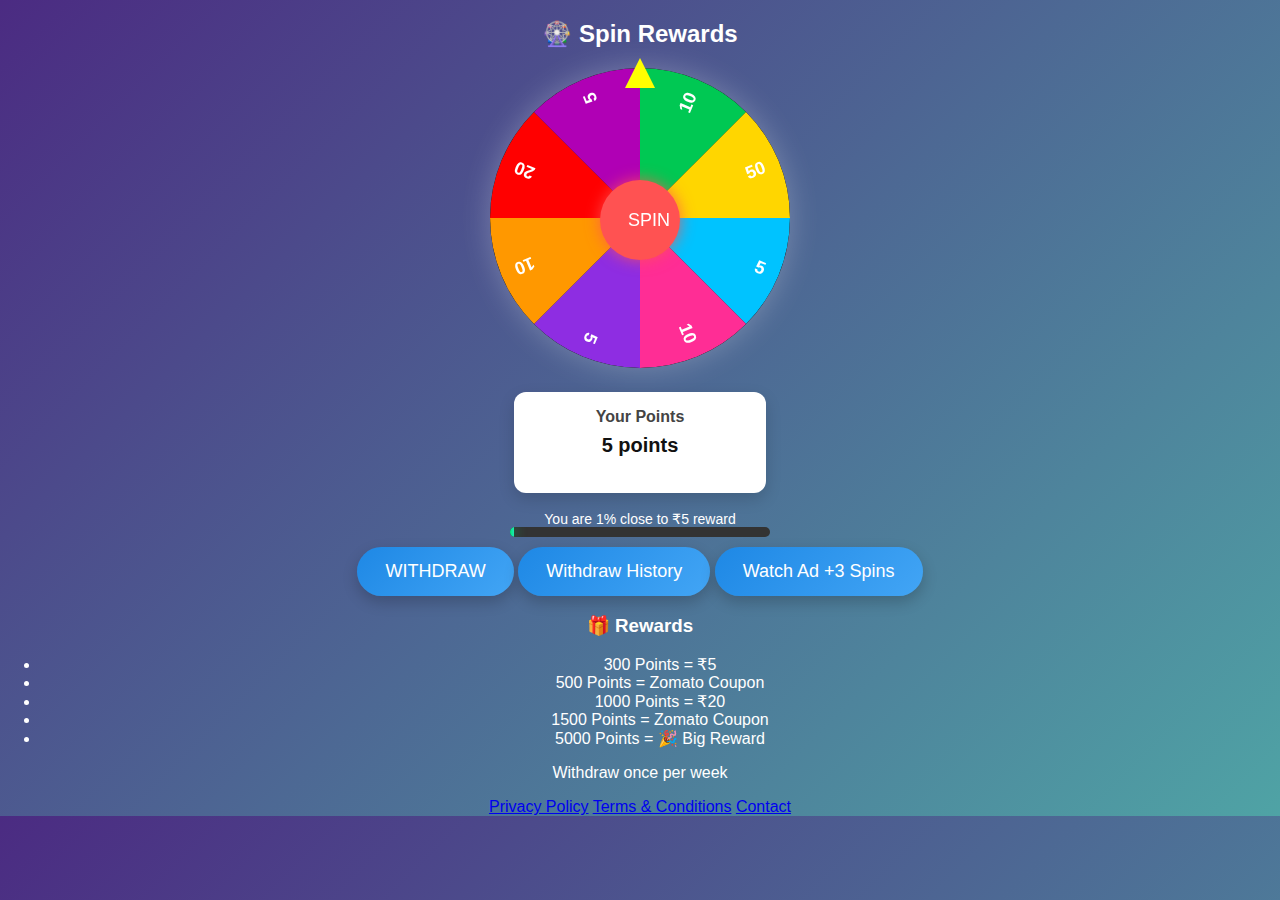
<file: index.html>
<!DOCTYPE html>
<html lang="en">
<head>
  <meta charset="UTF-8" />
  <meta name="viewport" content="width=device-width, initial-scale=1.0"/>
  <title>Spin Rewards</title>

  <meta name="monetag" content="fa1723bf87f0bd5a5950aa36d8dcb91">
  <link rel="stylesheet" href="style.css">
</head>

<body>

<h2>🎡 Spin Rewards</h2>

<div class="wheel-box">
  <div class="pointer"></div>
  <canvas id="wheel" width="300" height="300"></canvas>
  <button id="spinBtn">SPIN</button>
</div>

<div class="card">
  <h3>Your Points</h3>
  <p><span id="coins">0</span> points</p>
</div>

<div class="progress-box">
  <div id="progressText">You are 0% close to ₹5 reward</div>
  <div class="progress-bar">
    <div id="progressFill"></div>
  </div>
</div>

<div class="actions">
  <button id="withdrawBtn">WITHDRAW</button>
  <button id="historyBtn">Withdraw History</button>
  <button id="watchAdBtn">Watch Ad +3 Spins</button>
</div>
<div class="rewards-box">
  <h3>🎁 Rewards</h3>
  <ul>
    <li>300 Points = ₹5</li>
    <li>500 Points = Zomato Coupon</li>
    <li>1000 Points = ₹20</li>
    <li>1500 Points = Zomato Coupon</li>
    <li>5000 Points = 🎉 Big Reward</li>
  </ul>
  <p class="note">Withdraw once per week</p>
</div>

<!-- HISTORY BOX (MISSING earlier) -->
<div id="historyBox" style="display:none">
  <ul id="historyList"></ul>
</div>

<footer class="footer">
  <a href="privacy.html">Privacy Policy</a>
  <a href="terms.html">Terms & Conditions</a>
  <a href="contact.html">Contact</a>
</footer>

<script src="script.js"></script>
</body>
</html>
</file>
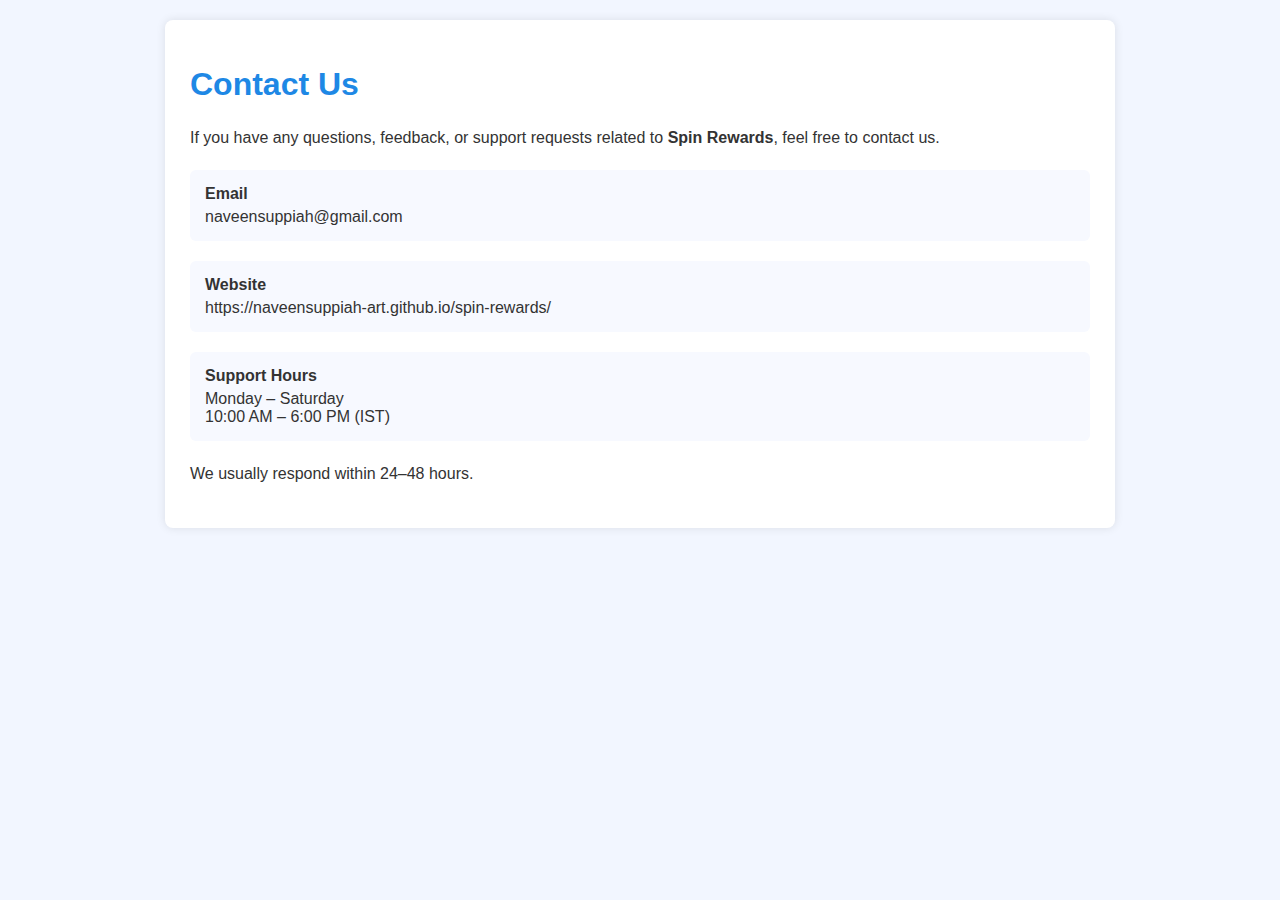
<file: contact.html>
<!DOCTYPE html>
<html lang="en">
<head>
  <meta charset="UTF-8" />
  <title>Contact Us - Spin Rewards</title>
  <meta name="viewport" content="width=device-width, initial-scale=1.0" />
  <style>
    body {
      font-family: Arial, sans-serif;
      background: #f2f6ff;
      margin: 0;
      padding: 20px;
      color: #333;
    }
    .container {
      max-width: 900px;
      margin: auto;
      background: #ffffff;
      padding: 25px;
      border-radius: 8px;
      box-shadow: 0 0 10px rgba(0,0,0,0.1);
    }
    h1 {
      color: #1e88e5;
    }
    p {
      line-height: 1.6;
    }
    .info-box {
      margin-top: 20px;
      background: #f7f9ff;
      padding: 15px;
      border-radius: 6px;
    }
    .info-box strong {
      display: block;
      margin-bottom: 5px;
    }
  </style>
</head>
<body>
  <div class="container">
    <h1>Contact Us</h1>

    <p>
      If you have any questions, feedback, or support requests related to
      <strong>Spin Rewards</strong>, feel free to contact us.
    </p>

    <div class="info-box">
      <strong>Email</strong>
      naveensuppiah@gmail.com
    </div>

    <div class="info-box">
      <strong>Website</strong>
      https://naveensuppiah-art.github.io/spin-rewards/
    </div>

    <div class="info-box">
      <strong>Support Hours</strong>
      Monday – Saturday<br />
      10:00 AM – 6:00 PM (IST)
    </div>

    <p style="margin-top: 20px;">
      We usually respond within 24–48 hours.
    </p>
  </div>
</body>
</html>
</file>
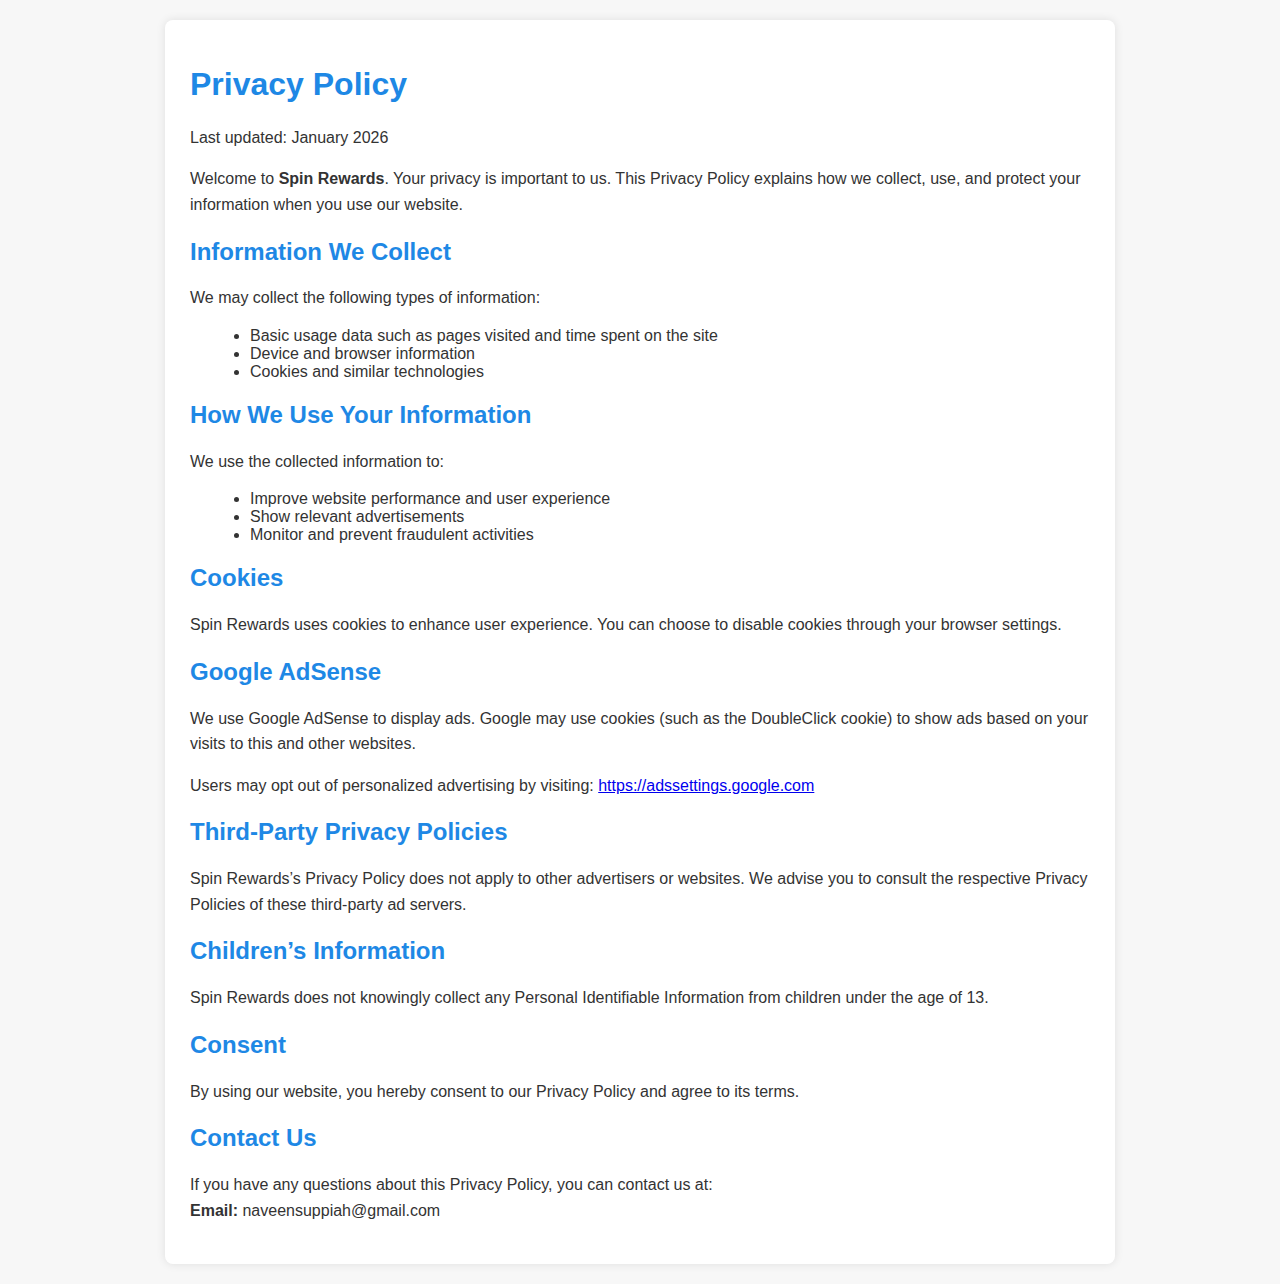
<file: privacy.html>
<!DOCTYPE html>
<html lang="en">
<head>
  <meta charset="UTF-8" />
  <title>Privacy Policy - Spin Rewards</title>
  <meta name="viewport" content="width=device-width, initial-scale=1.0" />
  <style>
    body {
      font-family: Arial, sans-serif;
      background: #f7f7f7;
      margin: 0;
      padding: 20px;
      color: #333;
    }
    .container {
      max-width: 900px;
      margin: auto;
      background: #ffffff;
      padding: 25px;
      border-radius: 8px;
      box-shadow: 0 0 10px rgba(0,0,0,0.1);
    }
    h1, h2 {
      color: #1e88e5;
    }
    p {
      line-height: 1.6;
    }
    ul {
      margin-left: 20px;
    }
  </style>
</head>
<body>
  <div class="container">
    <h1>Privacy Policy</h1>
    <p>Last updated: January 2026</p>

    <p>
      Welcome to <strong>Spin Rewards</strong>. Your privacy is important to us.
      This Privacy Policy explains how we collect, use, and protect your information
      when you use our website.
    </p>

    <h2>Information We Collect</h2>
    <p>We may collect the following types of information:</p>
    <ul>
      <li>Basic usage data such as pages visited and time spent on the site</li>
      <li>Device and browser information</li>
      <li>Cookies and similar technologies</li>
    </ul>

    <h2>How We Use Your Information</h2>
    <p>We use the collected information to:</p>
    <ul>
      <li>Improve website performance and user experience</li>
      <li>Show relevant advertisements</li>
      <li>Monitor and prevent fraudulent activities</li>
    </ul>

    <h2>Cookies</h2>
    <p>
      Spin Rewards uses cookies to enhance user experience.
      You can choose to disable cookies through your browser settings.
    </p>

    <h2>Google AdSense</h2>
    <p>
      We use Google AdSense to display ads. Google may use cookies (such as the
      DoubleClick cookie) to show ads based on your visits to this and other websites.
    </p>
    <p>
      Users may opt out of personalized advertising by visiting:
      <a href="https://adssettings.google.com" target="_blank">
        https://adssettings.google.com
      </a>
    </p>

    <h2>Third-Party Privacy Policies</h2>
    <p>
      Spin Rewards’s Privacy Policy does not apply to other advertisers or websites.
      We advise you to consult the respective Privacy Policies of these third-party ad servers.
    </p>

    <h2>Children’s Information</h2>
    <p>
      Spin Rewards does not knowingly collect any Personal Identifiable Information
      from children under the age of 13.
    </p>

    <h2>Consent</h2>
    <p>
      By using our website, you hereby consent to our Privacy Policy and agree to its terms.
    </p>

    <h2>Contact Us</h2>
    <p>
      If you have any questions about this Privacy Policy, you can contact us at:
      <br />
      <strong>Email:</strong> naveensuppiah@gmail.com
    </p>
  </div>
</body>
</html>
</file>
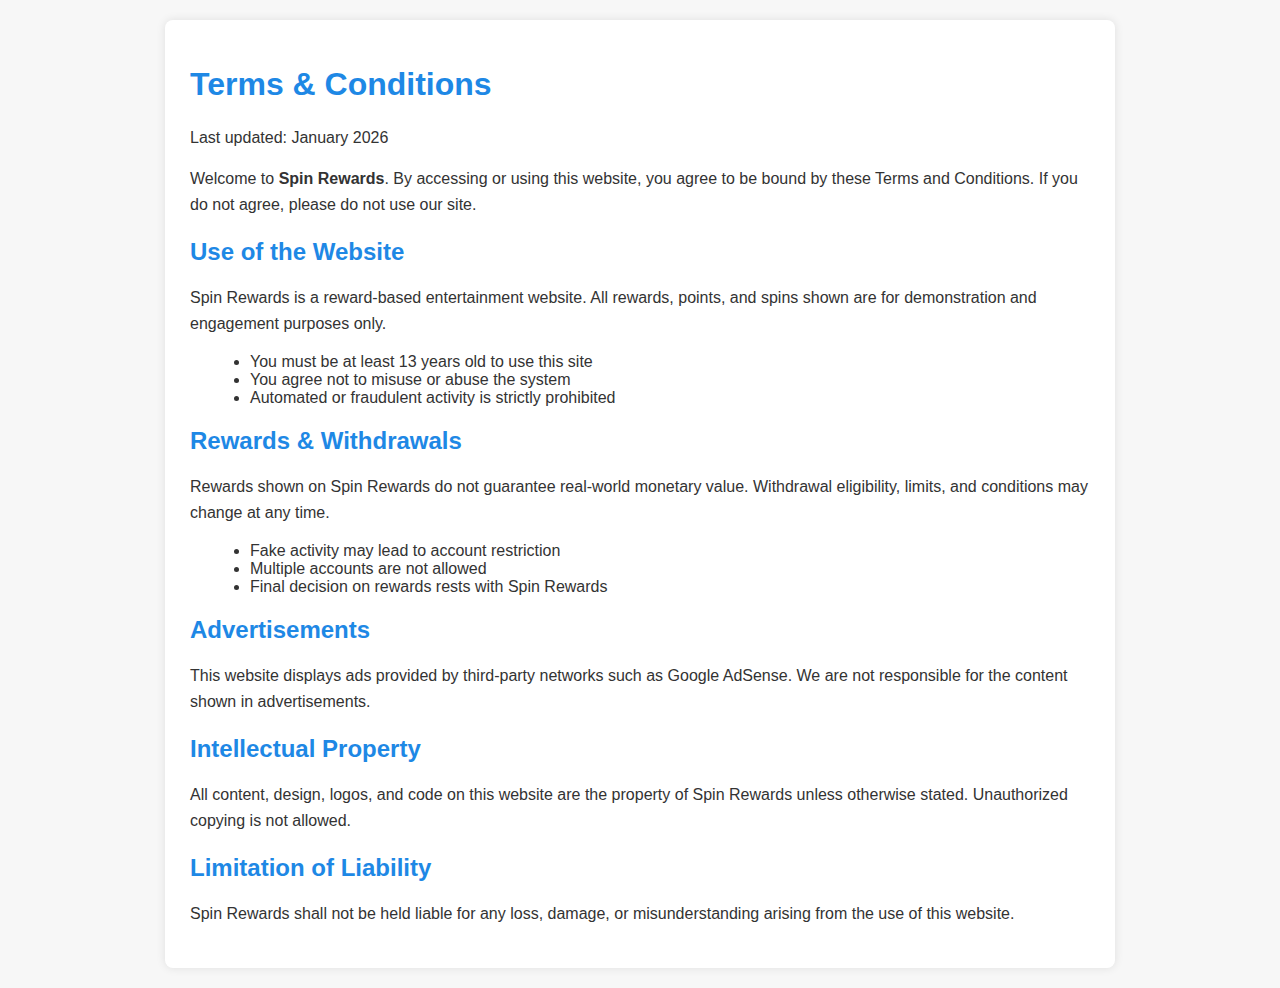
<file: terms.html>
<!DOCTYPE html>
<html lang="en">
<head>
  <meta charset="UTF-8" />
  <title>Terms & Conditions - Spin Rewards</title>
  <meta name="viewport" content="width=device-width, initial-scale=1.0" />
  <style>
    body {
      font-family: Arial, sans-serif;
      background: #f7f7f7;
      margin: 0;
      padding: 20px;
      color: #333;
    }
    .container {
      max-width: 900px;
      margin: auto;
      background: #ffffff;
      padding: 25px;
      border-radius: 8px;
      box-shadow: 0 0 10px rgba(0,0,0,0.1);
    }
    h1, h2 {
      color: #1e88e5;
    }
    p {
      line-height: 1.6;
    }
    ul {
      margin-left: 20px;
    }
  </style>
</head>
<body>
  <div class="container">
    <h1>Terms & Conditions</h1>
    <p>Last updated: January 2026</p>

    <p>
      Welcome to <strong>Spin Rewards</strong>.
      By accessing or using this website, you agree to be bound by these
      Terms and Conditions. If you do not agree, please do not use our site.
    </p>

    <h2>Use of the Website</h2>
    <p>
      Spin Rewards is a reward-based entertainment website.
      All rewards, points, and spins shown are for demonstration and engagement purposes only.
    </p>

    <ul>
      <li>You must be at least 13 years old to use this site</li>
      <li>You agree not to misuse or abuse the system</li>
      <li>Automated or fraudulent activity is strictly prohibited</li>
    </ul>

    <h2>Rewards & Withdrawals</h2>
    <p>
      Rewards shown on Spin Rewards do not guarantee real-world monetary value.
      Withdrawal eligibility, limits, and conditions may change at any time.
    </p>

    <ul>
      <li>Fake activity may lead to account restriction</li>
      <li>Multiple accounts are not allowed</li>
      <li>Final decision on rewards rests with Spin Rewards</li>
    </ul>

    <h2>Advertisements</h2>
    <p>
      This website displays ads provided by third-party networks such as Google AdSense.
      We are not responsible for the content shown in advertisements.
    </p>

    <h2>Intellectual Property</h2>
    <p>
      All content, design, logos, and code on this website are the property of Spin Rewards
      unless otherwise stated. Unauthorized copying is not allowed.
    </p>

    <h2>Limitation of Liability</h2>
    <p>
      Spin Rewards shall not be held liable for any loss, damage, or misunderstanding
      arising from the use of this website.
</file>
<file: style.css>
body {
  margin: 0;
  font-family: Arial, sans-serif;
  background: linear-gradient(135deg, #4b2b82, #4fa3a5);
  color: #fff;
  text-align: center;
}

h2 {
  margin-top: 20px;
}

.wheel-box {
  position: relative;
  width: 300px;
  margin: 20px auto;
}

canvas {
  background: #222;
  border-radius: 50%;
}

.pointer {
  position: absolute;
  top: -10px;
  left: 50%;
  transform: translateX(-50%);
  width: 0;
  height: 0;
  border-left: 15px solid transparent;
  border-right: 15px solid transparent;
  border-bottom: 30px solid yellow;
  z-index: 2;
}

#spinBtn {
  position: absolute;
  top: 50%;
  left: 50%;
  transform: translate(-50%, -50%);
  width: 80px;
  height: 80px;
  border-radius: 50%;
  border: none;
  background: #ff5722;
  color: #fff;
  font-size: 18px;
  cursor: pointer;
}

.coins {
  font-size: 18px;
}

.progress-box {
  width: 260px;
  margin: 10px auto;
  font-size: 14px;
}

.progress-bar {
  width: 100%;
  height: 10px;
  background: #333;
  border-radius: 5px;
  overflow: hidden;
}

#progressFill {
  height: 100%;
  width: 0%;
  background: #00e676;
}

.task-box {
  width: 260px;
  margin: 10px auto;
  padding: 8px;
  background: rgba(0,0,0,0.3);
  border-radius: 8px;
  font-size: 14px;
}

.withdraw {
  width: 260px;
  margin: 10px auto;
  padding: 10px;
  font-size: 16px;
  border: none;
  border-radius: 8px;
  background: #00c853;
  color: #fff;
  cursor: pointer;
}

.history-btn {
  width: 260px;
  margin: 8px auto;
  padding: 10px;
  border: none;
  border-radius: 8px;
  background: #3949ab;
  color: #fff;
  font-size: 15px;
  cursor: pointer;
}

.history-box {
  width: 260px;
  margin: 10px auto;
  background: rgba(0,0,0,0.3);
  padding: 10px;
  border-radius: 10px;
  font-size: 13px;
  text-align: left;
}

.reward-info {
  width: 260px;
  margin: 10px auto 30px;
  padding: 10px;
  background: rgba(0,0,0,0.3);
  border-radius: 10px;
  font-size: 14px;
}
.ad-btn {
  width: 260px;
  margin: 10px auto;
  padding: 12px;
  border: none;
  border-radius: 10px;
  background: #ff9800;
  color: #fff;
  font-size: 15px;
  cursor: pointer;
}
button {
  background: linear-gradient(135deg, #1e88e5, #42a5f5);
  color: #fff;
  border: none;
  padding: 14px 28px;
  font-size: 18px;
  border-radius: 30px;
  cursor: pointer;
  box-shadow: 0 6px 15px rgba(0,0,0,0.2);
  transition: transform 0.2s ease, box-shadow 0.2s ease;
}

button:hover {
  transform: scale(1.05);
  box-shadow: 0 10px 20px rgba(0,0,0,0.25);
}

button:active {
  transform: scale(0.97);
}
.card {
  background: #ffffff;
  color: #222;              /* 🔴 IMPORTANT */
  padding: 16px;
  border-radius: 12px;
  width: 220px;
  margin: 18px auto;
  text-align: center;
  box-shadow: 0 6px 16px rgba(0,0,0,0.15);
}

.card h3 {
  margin: 0;
  font-size: 16px;
  color: #444;
}

.card p {
  margin-top: 8px;
  font-size: 20px;
  font-weight: bold;
  color: #111;
}
#spinBtn {
  background: #ff5252;
  color: #fff;
  border: none;
  border-radius: 50%;
  padding: 18px 28px;
  font-size: 18px;
  cursor: pointer;

  box-shadow: 0 0 15px rgba(255, 82, 82, 0.8);
  animation: glowPulse 1.5s infinite alternate;
}

@keyframes glowPulse {
  from {
    box-shadow: 0 0 10px rgba(255, 82, 82, 0.6);
  }
  to {
    box-shadow: 0 0 25px rgba(255, 82, 82, 1);
  }
}
#wheel {
  border-radius: 50%;
  box-shadow: 0 0 30px rgba(255, 255, 255, 0.25);
}
#progressFill {
  background: linear-gradient(90deg, #00e676, #1de9b6);
  box-shadow: 0 0 12px rgba(0, 230, 118, 0.8);
}
</file>
